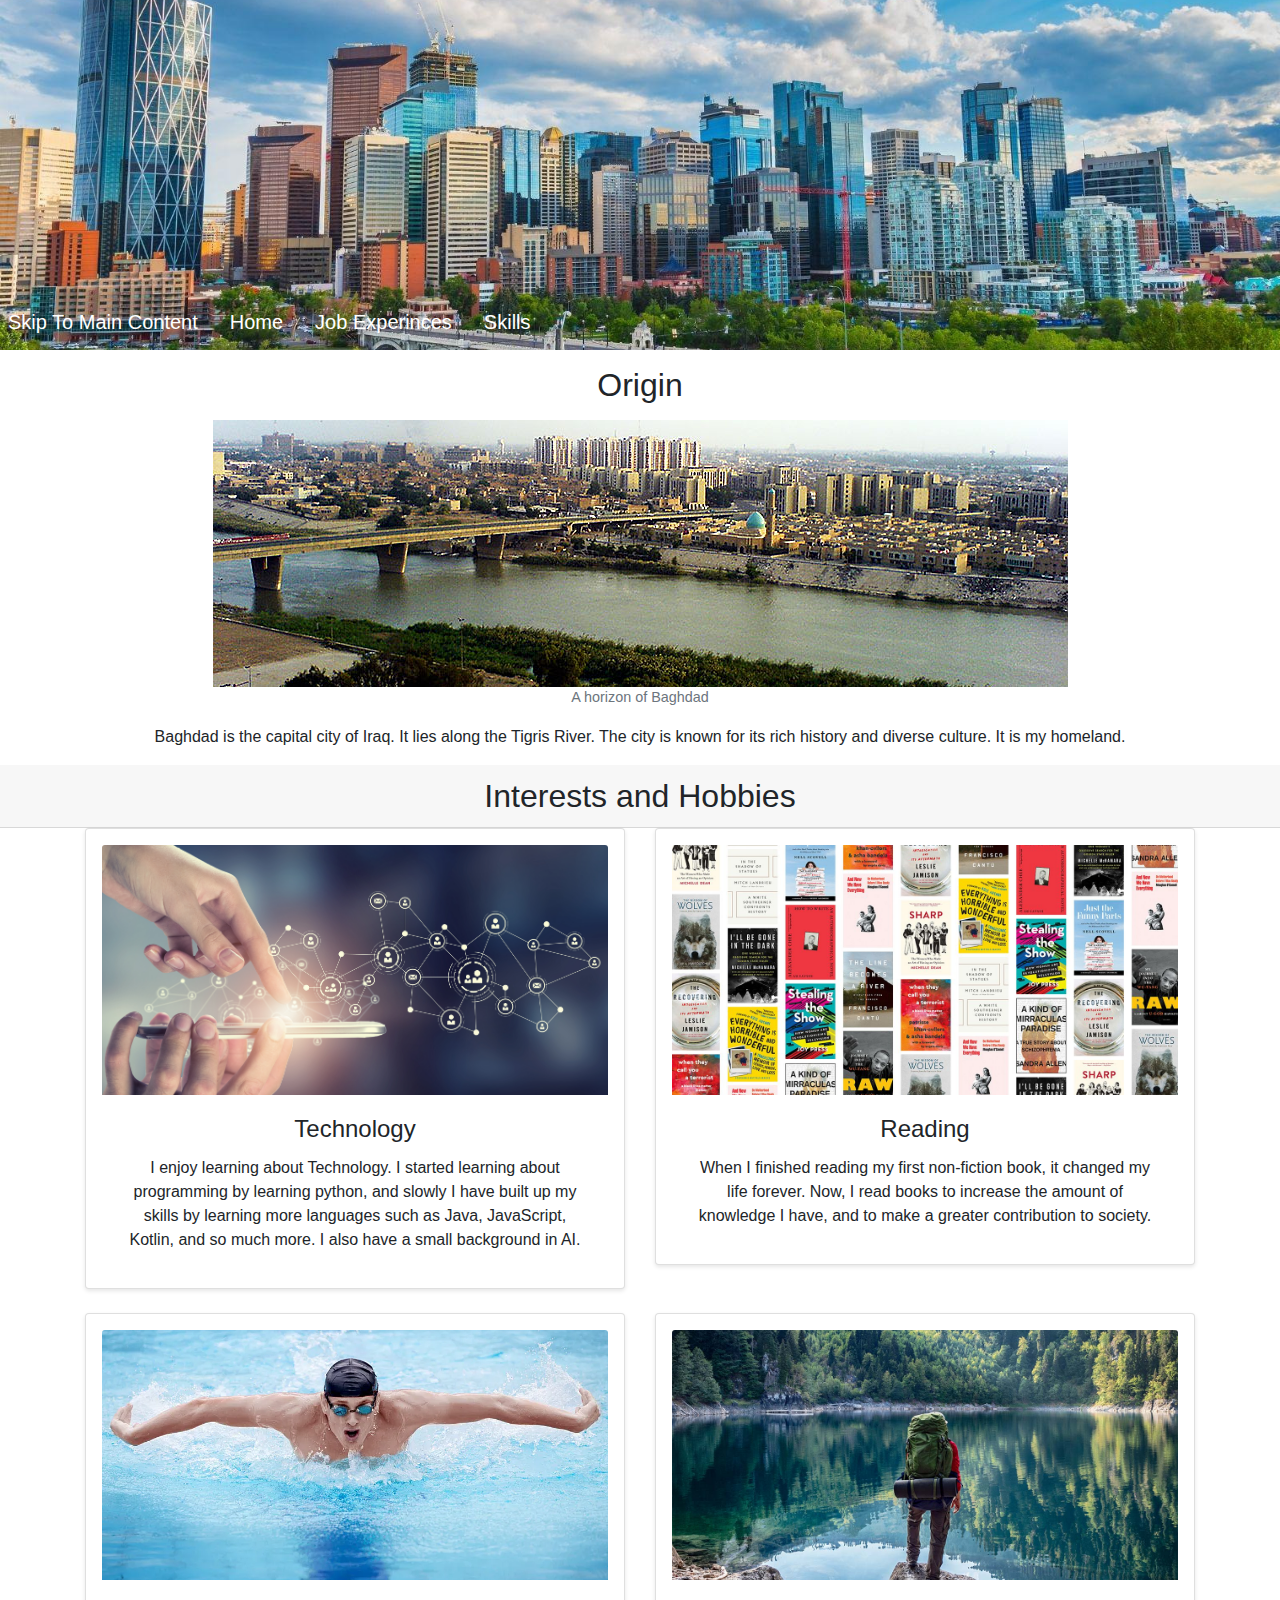
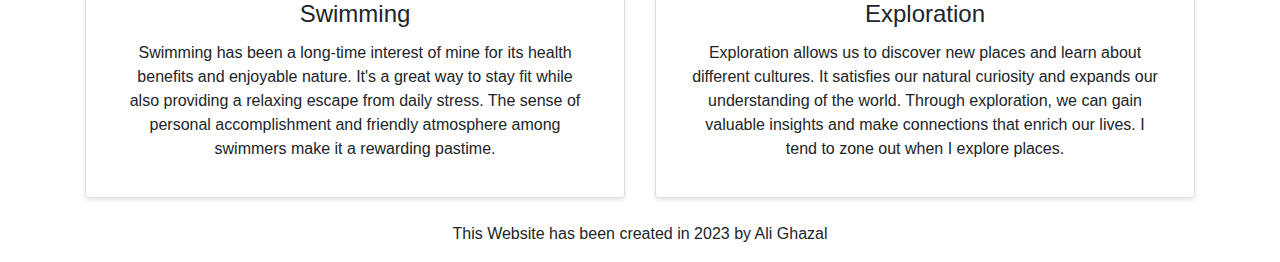
<file: COMP 2511-Assignment Three/Index.html>
<!DOCTYPE html>
<html lang="en">

<head>
    <meta charset="UTF-8">
    <meta name="viewport" content="width=device-width, initial-scale=1.0">
    <title>About Me</title>
    <link rel="stylesheet" href="https://maxcdn.bootstrapcdn.com/bootstrap/4.0.0/css/bootstrap.min.css">
    <script src="https://code.jquery.com/jquery-3.2.1.slim.min.js"></script>
    <script src="https://cdnjs.cloudflare.com/ajax/libs/popper.js/1.12.9/umd/popper.min.js"></script>
    <script src="https://maxcdn.bootstrapcdn.com/bootstrap/4.0.0/js/bootstrap.min.js"></script>
    <link rel="stylesheet" href="https://cdn.jsdelivr.net/npm/bootstrap@4.3.1/dist/css/bootstrap.min.css" integrity="sha384-ggOyR0iXCbMQv3Xipma34MD+dH/1fQ784/j6cY/iJTQUOhcWr7x9JvoRxT2MZw1T" crossorigin="anonymous">
    <link rel="stylesheet" href="MainPage.css">

</head>

<body>
    <nav class="navbar navbar-expand-lg navbar-dark bg-primary custom-navbar container-fluid">
        <div class="navbar-brand mx-auto mx-lg-0">
        </div>
        <button class="navbar-toggler" type="button" data-toggle="collapse" data-target="#navbarSupportedContent" aria-controls="navbarSupportedContent" aria-expanded="false" aria-label="Toggle navigation">
          <span class="navbar-toggler-icon"></span>
        </button>
        <div class="collapse navbar-collapse" id="navbarSupportedContent">
          <ul class="navbar-nav ml-auto">
            <li class="navbar-brand active">
              <a class="nav-link" href="#mainContent" tabindex="1"> Skip To Main Content </a>
            </li>
            <li class="navbar-brand active">
              <a class="nav-link" href="#" tabindex="2">Home <span class="sr-only" >(current)</span></a>
            </li>
            <li class="navbar-brand active">
              <a class="nav-link" href="Job_Experinces.html" tabindex="3">Job Experinces</a>
            </li>
            <li class="navbar-brand active">
              <a class="nav-link" href="Skills.html" tabindex="4">Skills</a>
            </li>
          </ul>
        </div>
      </nav>
      <a href="#" id="mainContent" style="visibility: hidden;"></a>

      <div class="container">
        <div class="row">
            <div class="col-12 text-center">
                <h2 class="my-3">Origin</h2>
                <figure class="figure d-inline-block">
                    <img src="Images/Baghdad.jpg" alt="A horizon of Baghadad" class="img-fluid">
                    <figcaption class="figure-caption">A horizon of Baghdad</figcaption>
                </figure>
                <p>Baghdad is the capital city of Iraq. It lies along the Tigris River. The city is known for its rich history and diverse culture. It is my homeland.</p>
            </div>
        </div>
    </div>
    <h2 class="card-header text-center">Interests and Hobbies</h2>
    <div class="container">
        <div class="row">
            <div class="col-md-6 col-sm-12 mb-4">
                <div class="card">
                    <img class="card-img-top" src="Images/Tech.jpg" alt="A Hand Clicking on a Phone to produce vast amounts of networks">
                    <div class="card-body">
                        <h4 class="card-title">Technology</h4>
                        <p class="card-text">
                            I enjoy learning about Technology. I started learning about programming by learning python, and slowly I have built up my skills by learning more languages such as Java, JavaScript, Kotlin, and so much more. I also have a small background in AI.
                        </p>
                    </div>
                </div>
            </div>
            <div class="col-md-6 col-sm-12 mb-4">
                <div class="card">
                    <img class="card-img-top" src="Images/Books.jpg" alt="Book covers scatter all over the background.">
                    <div class="card-body">
                        <h4 class="card-title">Reading</h4>
                        <p class="card-text">
                            When I finished reading my first non-fiction book, it changed my life forever. Now, I read books to increase the amount of knowledge I have, and to make a greater contribution to society.
                        </p>
                    </div>
                </div>
            </div>
            <div class="col-md-6 col-sm-12 mb-4">
                <div class="card">
                    <img class="card-img-top" src="Images/Man_Swimming.webp" alt="Man doing front strokes">
                    <div class="card-body">
                        <h4 class="card-title">Swimming</h4>
                        <p class="card-text">
                            Swimming has been a long-time interest of mine for its health benefits and enjoyable nature. It's a great way to stay fit while also providing a relaxing escape from daily stress. The sense of personal accomplishment and friendly atmosphere among swimmers make it a rewarding pastime.
                        </p>
                    </div>
                </div>
            </div>
            <div class="col-md-6 col-sm-12 mb-4">
                <div class="card">
                    <img class="card-img-top" src="Images/Man_Standing_On_a_Lake.jpg" alt="Man Looking at a lake's horizon">
                    <div class="card-body">
                        <h4 class="card-title">Exploration</h4>
                        <p class="card-text">
                            Exploration allows us to discover new places and learn about different cultures. It satisfies our natural curiosity and expands our understanding of the world. Through exploration, we can gain valuable insights and make connections that enrich our lives. I tend to zone out when I explore places.
                        </p>
                    </div>
                </div>
            </div>
        </div>
    </div>
    <script src="https://cdn.jsdelivr.net/npm/bootstrap@5.0.2/dist/js/bootstrap.bundle.min.js" integrity="sha384-MrcW6ZMFYlzcLA8Nl+NtUVF0sA7MsXsP1UyJoMp4YLEuNSfAP+JcXn/tWtIaxVXM" crossorigin="anonymous"></script>
    
</body>
<footer>
    <p class="text-center">This Website has been created in 2023 by Ali Ghazal</p>
</footer>
</html>
</file>
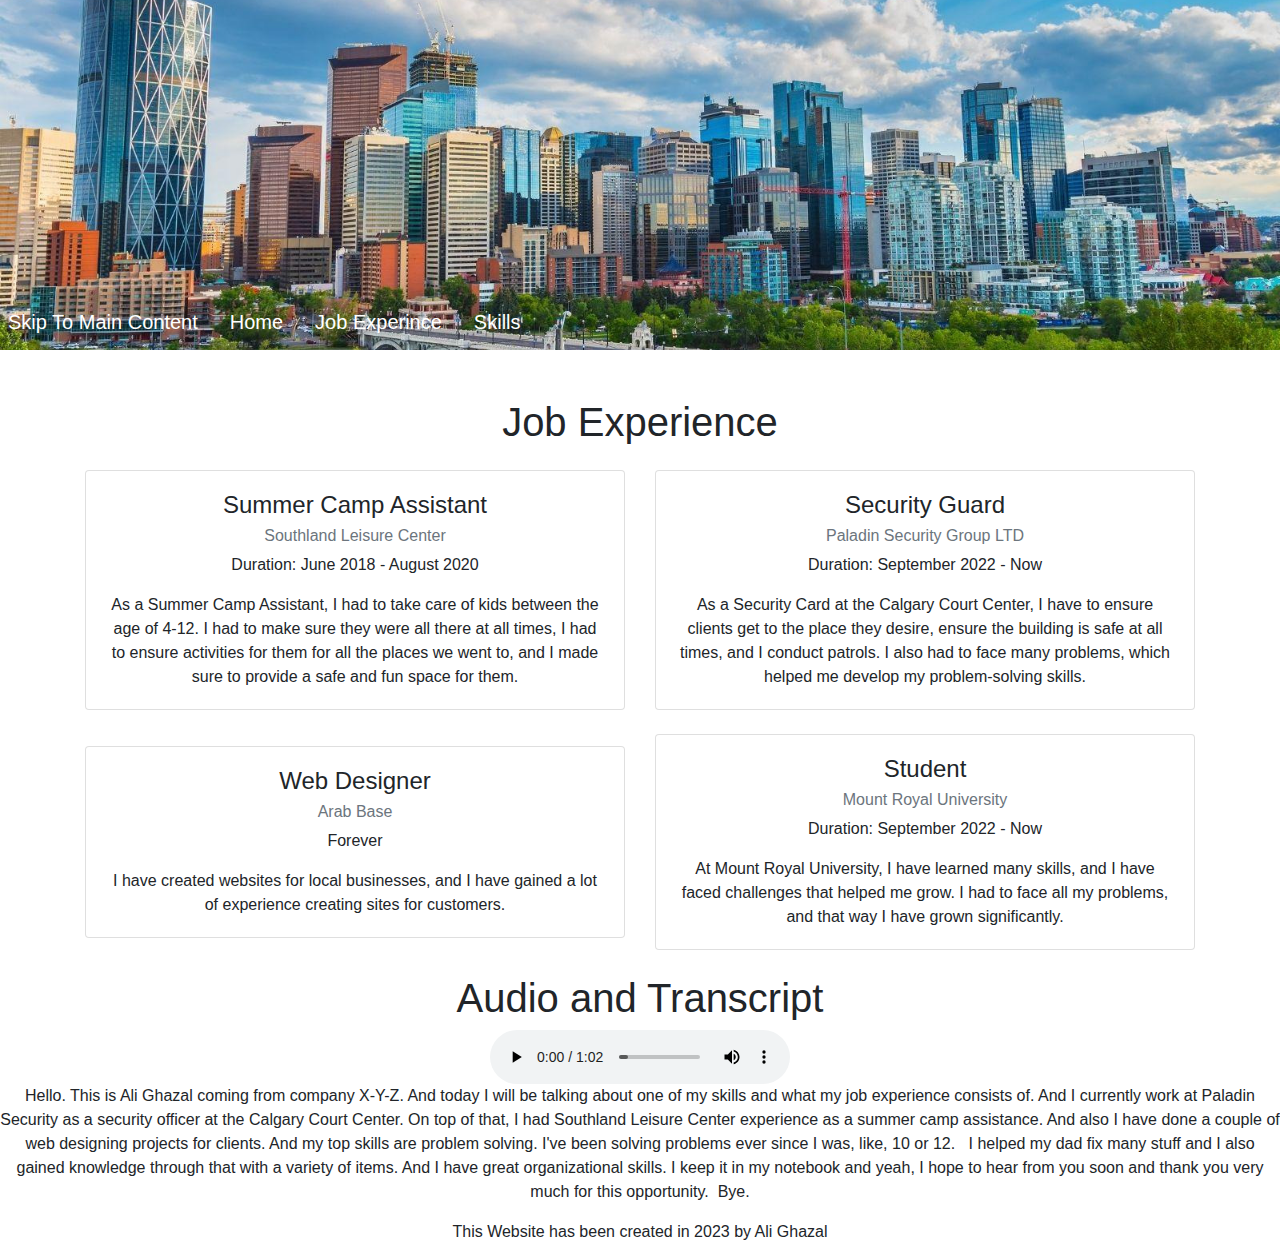
<file: COMP 2511-Assignment Three/Job_Experinces.html>
<!DOCTYPE html>
<html lang="en">

<head>
    <meta charset="UTF-8">
    <meta name="viewport" content="width=device-width, initial-scale=1.0">
    <title>About Me</title>
    <link rel="stylesheet" href="https://maxcdn.bootstrapcdn.com/bootstrap/4.0.0/css/bootstrap.min.css">
    <script src="https://code.jquery.com/jquery-3.2.1.slim.min.js"></script>
    <script src="https://cdnjs.cloudflare.com/ajax/libs/popper.js/1.12.9/umd/popper.min.js"></script>
    <script src="https://maxcdn.bootstrapcdn.com/bootstrap/4.0.0/js/bootstrap.min.js"></script>
    <link rel="stylesheet" href="https://cdn.jsdelivr.net/npm/bootstrap@4.3.1/dist/css/bootstrap.min.css" integrity="sha384-ggOyR0iXCbMQv3Xipma34MD+dH/1fQ784/j6cY/iJTQUOhcWr7x9JvoRxT2MZw1T" crossorigin="anonymous">
    <link rel="stylesheet" href="Job_Experinces.css">

</head>

<body>    
    <nav class="navbar navbar-expand-lg navbar-dark bg-primary custom-navbar container-fluid">
        <div class="navbar-brand mx-auto mx-lg-0">
        </div>
        <button class="navbar-toggler" type="button" data-toggle="collapse" data-target="#navbarSupportedContent" aria-controls="navbarSupportedContent" aria-expanded="false" aria-label="Toggle navigation">
          <span class="navbar-toggler-icon"></span>
        </button>
        <div class="collapse navbar-collapse" id="navbarSupportedContent">
          <ul class="navbar-nav ml-auto">
            <li class="navbar-brand active">
              <a class="nav-link" href="#mainContent" tabindex="1"> Skip To Main Content </a>
            </li>
            <li class="navbar-brand active">
              <a class="nav-link" href="MainPage.html" tabindex="2">Home <span class="sr-only" >(current)</span></a>
            </li>
            <li class="navbar-brand active">
              <a class="nav-link" href="Job_Experinces.html" tabindex="3"> Job Experince</a>
            </li>
            <li class="navbar-brand active">
              <a class="nav-link" href="Skills.html" tabindex="4">Skills</a>
            </li>

          </ul>
        </div>
      </nav>
      <a href="#" id="mainContent" style="visibility: hidden;"></a>
      <div class="container mt-5">
        <h1 class="text-center mb-4">Job Experience</h1>
        <div class="row">
          <div class="col-md-6 col-sm-12 mb-4">
            <div class="card-container">
              <div class="card text-center">
                <div class="card-body card-overlay">
                  <h4 class="card-title">Summer Camp Assistant</h4>
                  <h6 class="card-subtitle mb-2 text-muted">Southland Leisure Center</h6>
                  <p class="card-text">Duration: June 2018 - August 2020</p>
                  <p class="card-text">
                    As a Summer Camp Assistant, I had to take care of kids between the age of 4-12. I had to make sure they were all there at all times, I had to ensure activities for them for all the places we went to, and I made sure to provide a safe and fun space for them.
                  </p>
                </div>
              </div>
            </div>
          </div>
          <div class="col-md-6 col-sm-12 mb-4">
            <div class="card-container">
              <div class="card text-center">
                <div class="card-body card-overlay">
                  <h4 class="card-title">Security Guard</h4>
                  <h6 class="card-subtitle mb-2 text-muted">Paladin Security Group LTD</h6>
                  <p class="card-text">Duration: September 2022 - Now</p>
                  <p class="card-text">
                    As a Security Card at the Calgary Court Center, I have to ensure clients get to the place they desire, ensure the building is safe at all times, and I conduct patrols. I also had to face many problems, which helped me develop my problem-solving skills.
                  </p>
                </div>
              </div>
            </div>
          </div>
          <div class="col-md-6 col-sm-12 mb-4">
            <div class="card-container">
              <div class="card text-center">
                <div class="card-body card-overlay">
                  <h4 class="card-title">Web Designer</h4>
                  <h6 class="card-subtitle mb-2 text-muted">Arab Base</h6>
                  <p class="card-text">Forever</p>
                  <p class="card-text">
                    I have created websites for local businesses, and I have gained a lot of experience creating sites for customers.
                  </p>
                </div>
              </div>
            </div>
          </div>
          <div class="col-md-6 col-sm-12 mb-4">
            <div class="card-container">
              <div class="card text-center">
                <div class="card-body card-overlay">
                  <h4 class="card-title">Student</h4>
                  <h6 class="card-subtitle mb-2 text-muted">Mount Royal University</h6>
                  <p class="card-text">Duration: September 2022 - Now</p>
                  <p class="card-text">
                    At Mount Royal University, I have learned many skills, and I have faced challenges that helped me grow. I had to face all my problems, and that way I have grown significantly.
                  </p>
                </div>
              </div>
            </div>
          </div>
        </div>
      </div>
      <h1 class="text-center">Audio and Transcript</h1>
    
      <div class="audio-container">
        <audio controls>
          <source src="Audio/Audio.mp3" type="audio/mp3">
        </audio>
      </div>
       
      <div class="text-center" id="transcript">
          <p class="text-center">
            Hello. This is Ali Ghazal coming from company X-⁠Y-⁠Z. And today I will be talking about one of my skills and what my job experience consists of. And I currently work at Paladin Security as a security officer at the Calgary Court Center.
            On top of that, I had Southland Leisure Center experience as a summer camp assistance. And also I have done a couple of web designing projects for clients. And my top skills are problem solving. I've been solving problems ever since I was, like, 10 or 12.  
            I helped my dad fix many stuff and I also gained knowledge through that with a variety of items. And I have great organizational skills. I keep it in my notebook and yeah, I hope to hear from you soon and thank you very much for this opportunity. 
            Bye.
          </p>
      
      </div>
</body>
<footer>
  <p class="text-center">This Website has been created in 2023 by Ali Ghazal</p>
</footer>
</html>
</file>
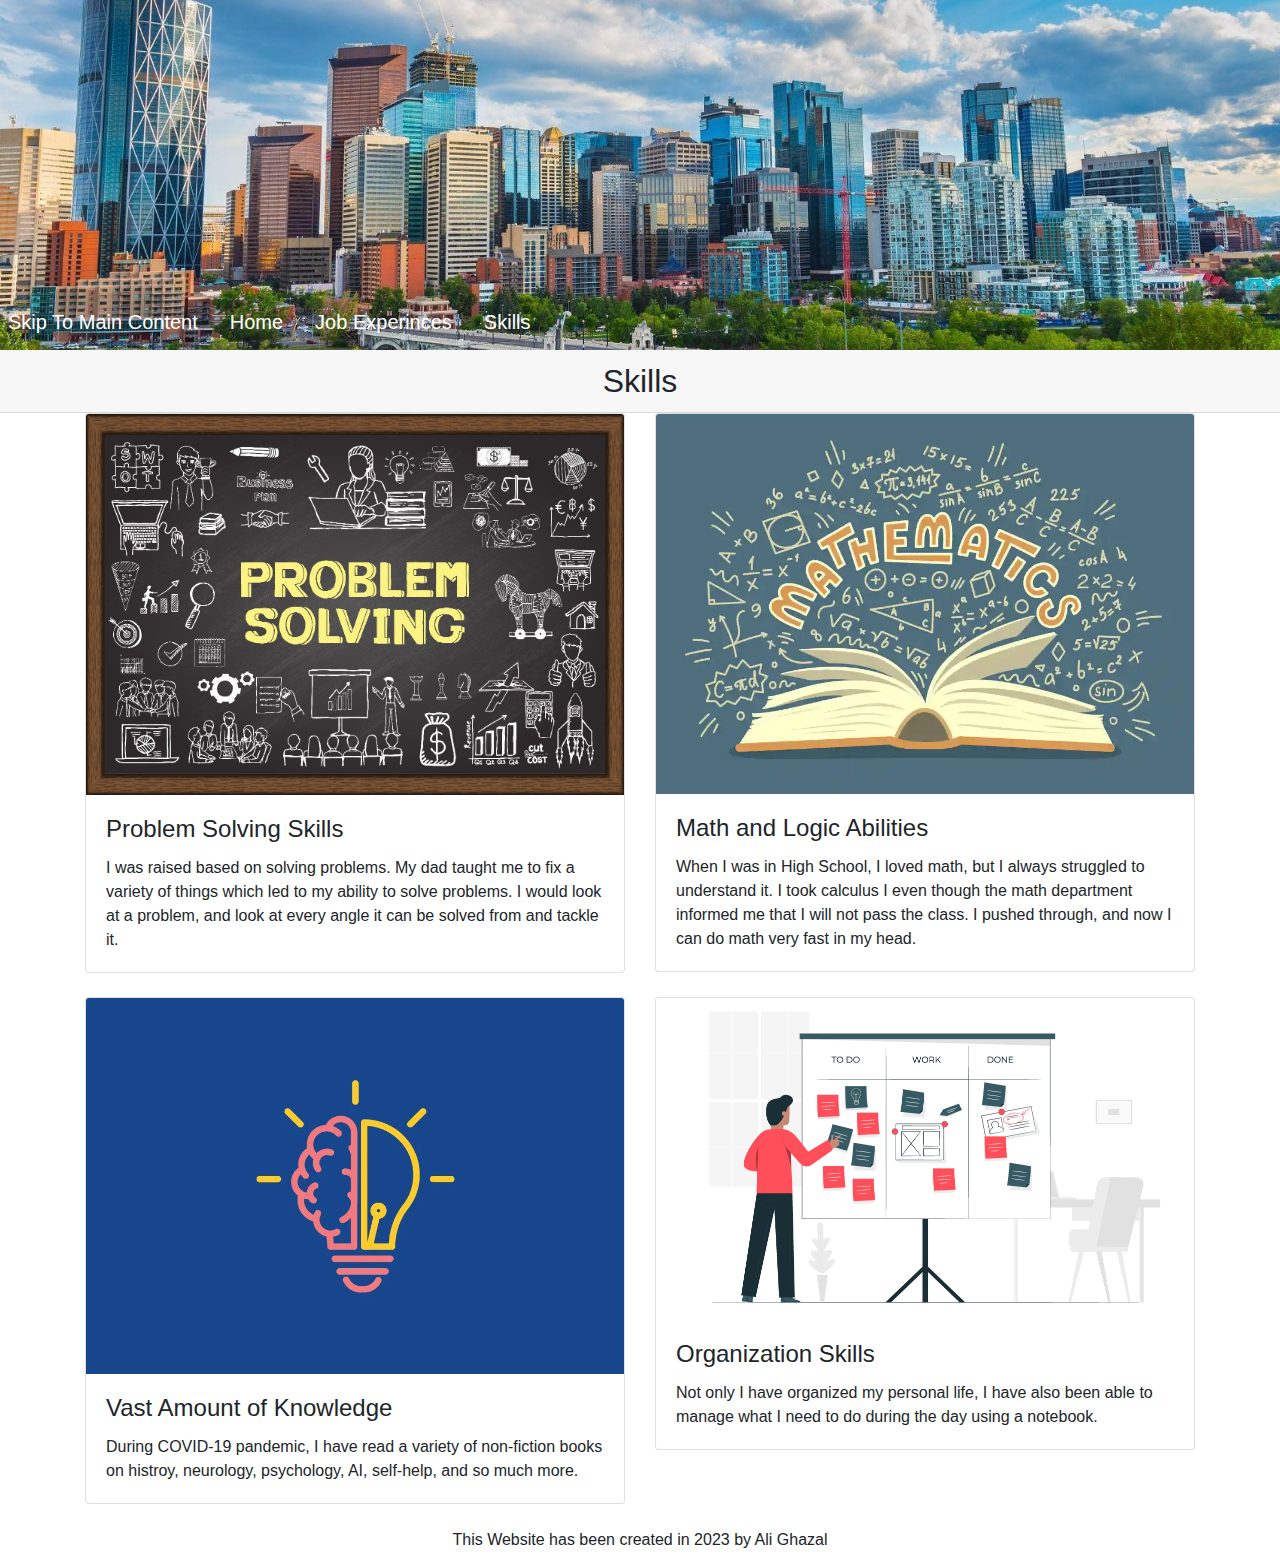
<file: COMP 2511-Assignment Three/Skills.html>
<!DOCTYPE html>
<html lang="en">

<head>
    <meta charset="UTF-8">
    <meta name="viewport" content="width=device-width, initial-scale=1.0">
    <title>About Me</title>
    <link rel="stylesheet" href="https://maxcdn.bootstrapcdn.com/bootstrap/4.0.0/css/bootstrap.min.css">
    <script src="https://code.jquery.com/jquery-3.2.1.slim.min.js"></script>
    <script src="https://cdnjs.cloudflare.com/ajax/libs/popper.js/1.12.9/umd/popper.min.js"></script>
    <script src="https://maxcdn.bootstrapcdn.com/bootstrap/4.0.0/js/bootstrap.min.js"></script>
    <link rel="stylesheet" href="https://cdn.jsdelivr.net/npm/bootstrap@4.3.1/dist/css/bootstrap.min.css" integrity="sha384-ggOyR0iXCbMQv3Xipma34MD+dH/1fQ784/j6cY/iJTQUOhcWr7x9JvoRxT2MZw1T" crossorigin="anonymous">
    <link rel="stylesheet" href="Skills.css">

</head>

<body>
    <nav class="navbar navbar-expand-lg navbar-dark bg-primary custom-navbar container-fluid">
        <div class="navbar-brand mx-auto mx-lg-0">
        </div>
        <button class="navbar-toggler" type="button" data-toggle="collapse" data-target="#navbarSupportedContent" aria-controls="navbarSupportedContent" aria-expanded="false" aria-label="Toggle navigation">
          <span class="navbar-toggler-icon"></span>
        </button>
        <div class="collapse navbar-collapse" id="navbarSupportedContent">
          <ul class="navbar-nav ml-auto">
            <li class="navbar-brand active">
              <a class="nav-link" href="#mainContent" tabindex="1"> Skip To Main Content </a>
            </li>
            <li class="navbar-brand active">
              <a class="nav-link" href="MainPage.html" tabindex="2">Home <span class="sr-only" >(current)</span></a>
            </li>
            <li class="navbar-brand active">
              <a class="nav-link" href="Job_Experinces.html" tabindex="3">Job Experinces</a>
            </li>
            <li class="navbar-brand active">
              <a class="nav-link" href="Skills.html" tabindex="4">Skills</a>
            </li>
          </ul>
        </div>
      </nav>
      <a href="#" id="mainContent" style="visibility: hidden;"></a>

      <h2 class="card-header text-center">Skills</h2>
      <div class="container">
          <div class="row">
              <div class="col-md-6 col-sm-12 mb-4">
                  <div class="card">
                      <img class="card-img-top" src="Images/Problem_Solving_Skills.jpg" alt="A blackboard of elements of problem solving skills, and it has in the center in yellow stating Problem Solving">
                      <div class="card-body">
                          <h4 class="card-title">Problem Solving Skills</h4>
                          <p class="card-text">
                              I was raised based on solving problems. My dad taught me to fix a variety of things which led to my ability to solve problems. I would look at a problem, and look at every angle it can be solved from and tackle it. 
                          </p>
                      </div>
                  </div>
              </div>
              <div class="col-md-6 col-sm-12 mb-4">
                  <div class="card">
                      <img class="card-img-top" src="Images/Math.webp" alt="Book open to math equations.">
                      <div class="card-body">
                          <h4 class="card-title">Math and Logic Abilities</h4>
                          <p class="card-text">
                            When I was in High School, I loved math, but I always struggled to understand it. I took calculus I even though the math department informed me that I will not pass the class. I pushed through, and now I can do math very fast in my head. 
                          </p>
                      </div>
                  </div>
              </div>
              <div class="col-md-6 col-sm-12 mb-4">
                  <div class="card">
                      <img class="card-img-top" src="Images/Knowledge.webp" alt="A fusion between a lightbulb and a brain">
                      <div class="card-body">
                          <h4 class="card-title">Vast Amount of Knowledge</h4>
                          <p class="card-text">
                            During COVID-19 pandemic, I have read a variety of non-fiction books on histroy, neurology, psychology, AI, self-help, and so much more. 
                          </p>
                      </div>
                  </div>
              </div>
              <div class="col-md-6 col-sm-12 mb-4">
                  <div class="card">
                      <img class="card-img-top" src="Images/Organization_Skills.jpg" alt="A man looking at a board that has three columns, TO DO, WORK, and DONE">
                      <div class="card-body">
                          <h4 class="card-title">Organization Skills</h4>
                          <p class="card-text">
                            Not only I have organized my personal life, I have also been able to manage what I need to do during the day using a notebook. 
                          </p>
                      </div>
                  </div>
              </div>
          </div>
      </div>
</body>
<footer>
    <p class="text-center">This Website has been created in 2023 by Ali Ghazal</p>
</footer>
</html>
</file>
<file: COMP 2511-Assignment Three/MainPage.css>
body, html {
  margin: 0;
  padding: 0;
}

.navbar-brand,
.nav-link {
  color: rgb(0, 0, 255); /* Blue color */
}


.background-image-container {
  position: absolute;
  width: 100%;
  height: 100%;
  z-index: -1;
  overflow: hidden;
}

.nav-background-image {
  width: 100%;
  height: auto;
  object-fit: cover;
  min-height: 100%;
}

.custom-navbar {
  position: relative;
  background: url('Images/9d.jpg') no-repeat center center; /* Replace 'path/to/your/image.jpg' with the actual path to your image */
  background-size: cover;
  min-height: 350px;
}

.navbar-toggler {
  position: absolute;
  top: 1rem;
  left: 1rem;
  z-index: 10; /* Increase z-index value */
  background-color: rgba(255, 255, 255, 0.7);
  border: none;
}


.navbar-toggler-icon {
  background-image: url("data:image/svg+xml;charset=utf8,%3Csvg viewBox='0 0 30 30' xmlns='http://www.w3.org/2000/svg'%3E%3Cpath stroke='rgba(0, 0, 0, 0.5)' stroke-width='2' stroke-linecap='round' stroke-miterlimit='10' d='M4 7h22M4 15h22M4 23h22'/%3E%3C/svg%3E");
}

.navbar-collapse {
  position: absolute;
  bottom: 0;
  left: 0;
}

@media (min-width: 992px) {
  .navbar-toggler {
    display: none;
  }
}

.card {
  background-color: #fff;
  padding: 1rem;
  border-radius: 0.25rem;
  box-shadow: 0 2px 4px rgba(0,0,0,0.1);
  text-align: center;
  max-width: 600px; /* set the maximum width of the card */
  margin: 0 auto; /* center the card horizontally */
}

.card-img-top {
  object-fit: cover;
  height: 50%;
}

@media (min-width: 768px) {
  .card-img-top {
    height: 250px;
  }
}

/* Nav link hover effect */
.custom-navbar .navbar-nav .nav-link:hover {
  color: rgba(0, 0, 255, 0.8); /* Lighter blue color */
  transition: color 0.3s ease-in-out; /* Customize the transition duration and easing */
}

.custom-navbar .navbar-nav .nav-item .nav-link {
  margin-left: -1px; /* Adjust this value as needed */
  background-color: #007bff; /* Blue background */
  border-radius: 0;
  color: #fff; /* White text */
}
.custom-navbar .navbar-nav .nav-item {
  margin-right: -1px; /* Adjust this value as needed */
  border: 1px solid #007bff;
}

.custom-navbar .navbar-collapse {
  align-items: stretch;
}
</file>
<file: COMP 2511-Assignment Three/Job_Experinces.css>
/* Nav link hover effect */
.custom-navbar .navbar-nav .nav-link:hover {
    color: rgba(0, 0, 255, 0.8); /* Lighter blue color */
    transition: color 0.3s ease-in-out; /* Customize the transition duration and easing */
  }
  
  .custom-navbar .navbar-nav .nav-item .nav-link {
    margin-left: -1px; /* Adjust this value as needed */
    background-color: #007bff; /* Blue background */
    border-radius: 0;
    color: #fff; /* White text */
  }
  .custom-navbar .navbar-nav .nav-item {
    margin-right: -1px; /* Adjust this value as needed */
    border: 1px solid #007bff;
  }
  
  .custom-navbar .navbar-collapse {
    align-items: stretch;
  }
  body, html {
    margin: 0;
    padding: 0;
  }
  
  .navbar-brand,
  .nav-link {
    color: rgb(0, 0, 255); /* Blue color */
  }
  
  
  .background-image-container {
    position: absolute;
    width: 100%;
    height: 100%;
    z-index: -1;
    overflow: hidden;
  }
  
  .nav-background-image {
    width: 100%;
    height: auto;
    object-fit: cover;
    min-height: 100%;
  }
  
  .custom-navbar {
    position: relative;
    background: url('Images/9d.jpg') no-repeat center center; /* Replace 'path/to/your/image.jpg' with the actual path to your image */
    background-size: cover;
    min-height: 350px;
  }
  
  .navbar-toggler {
    position: absolute;
    top: 1rem;
    left: 1rem;
    z-index: 10; /* Increase z-index value */
    background-color: rgba(255, 255, 255, 0.7);
    border: none;
  }
  
  
  .navbar-toggler-icon {
    background-image: url("data:image/svg+xml;charset=utf8,%3Csvg viewBox='0 0 30 30' xmlns='http://www.w3.org/2000/svg'%3E%3Cpath stroke='rgba(0, 0, 0, 0.5)' stroke-width='2' stroke-linecap='round' stroke-miterlimit='10' d='M4 7h22M4 15h22M4 23h22'/%3E%3C/svg%3E");
  }
  
  .navbar-collapse {
    position: absolute;
    bottom: 0;
    left: 0;
  }
  
  @media (min-width: 992px) {
    .navbar-toggler {
      display: none;
    }
  }

  .card-container {
    display: flex;
    justify-content: center;
    align-items: center;
    height: 100%;
  }
  
  .card {
    transition: transform 0.3s;
  }
  
  .card:hover {
    transform: scale(1.5);
    z-index: 1;
    box-shadow: 0 0.5rem 1rem rgba(0, 0, 0, 0.15);
    background-color: lightblue;
    transition: ease-in-out 0.5s;
  }
.audio-container{
    align-items: center;
    display: flex;
    justify-content: center;

}
</file>
<file: COMP 2511-Assignment Three/Skills.css>
/* Nav link hover effect */
.custom-navbar .navbar-nav .nav-link:hover {
    color: rgba(0, 0, 255, 0.8); /* Lighter blue color */
    transition: color 0.3s ease-in-out; /* Customize the transition duration and easing */
  }
  
  .custom-navbar .navbar-nav .nav-item .nav-link {
    margin-left: -1px; /* Adjust this value as needed */
    background-color: #007bff; /* Blue background */
    border-radius: 0;
    color: #fff; /* White text */
  }
  .custom-navbar .navbar-nav .nav-item {
    margin-right: -1px; /* Adjust this value as needed */
    border: 1px solid #007bff;
  }
  
  .custom-navbar .navbar-collapse {
    align-items: stretch;
  }
  body, html {
    margin: 0;
    padding: 0;
  }
  
  .navbar-brand,
  .nav-link {
    color: rgb(0, 0, 255); /* Blue color */
  }
  
  
  .background-image-container {
    position: absolute;
    width: 100%;
    height: 100%;
    z-index: -1;
    overflow: hidden;
  }
  
  .nav-background-image {
    width: 100%;
    height: auto;
    object-fit: cover;
    min-height: 100%;
  }
  
  .custom-navbar {
    position: relative;
    background: url('Images/9d.jpg') no-repeat center center; /* Replace 'path/to/your/image.jpg' with the actual path to your image */
    background-size: cover;
    min-height: 350px;
  }
  
  .navbar-toggler {
    position: absolute;
    top: 1rem;
    left: 1rem;
    z-index: 10; /* Increase z-index value */
    background-color: rgba(255, 255, 255, 0.7);
    border: none;
  }
  
  
  .navbar-toggler-icon {
    background-image: url("data:image/svg+xml;charset=utf8,%3Csvg viewBox='0 0 30 30' xmlns='http://www.w3.org/2000/svg'%3E%3Cpath stroke='rgba(0, 0, 0, 0.5)' stroke-width='2' stroke-linecap='round' stroke-miterlimit='10' d='M4 7h22M4 15h22M4 23h22'/%3E%3C/svg%3E");
  }
  
  .navbar-collapse {
    position: absolute;
    bottom: 0;
    left: 0;
  }
  
  @media (min-width: 992px) {
    .navbar-toggler {
      display: none;
    }
  }
</file>
